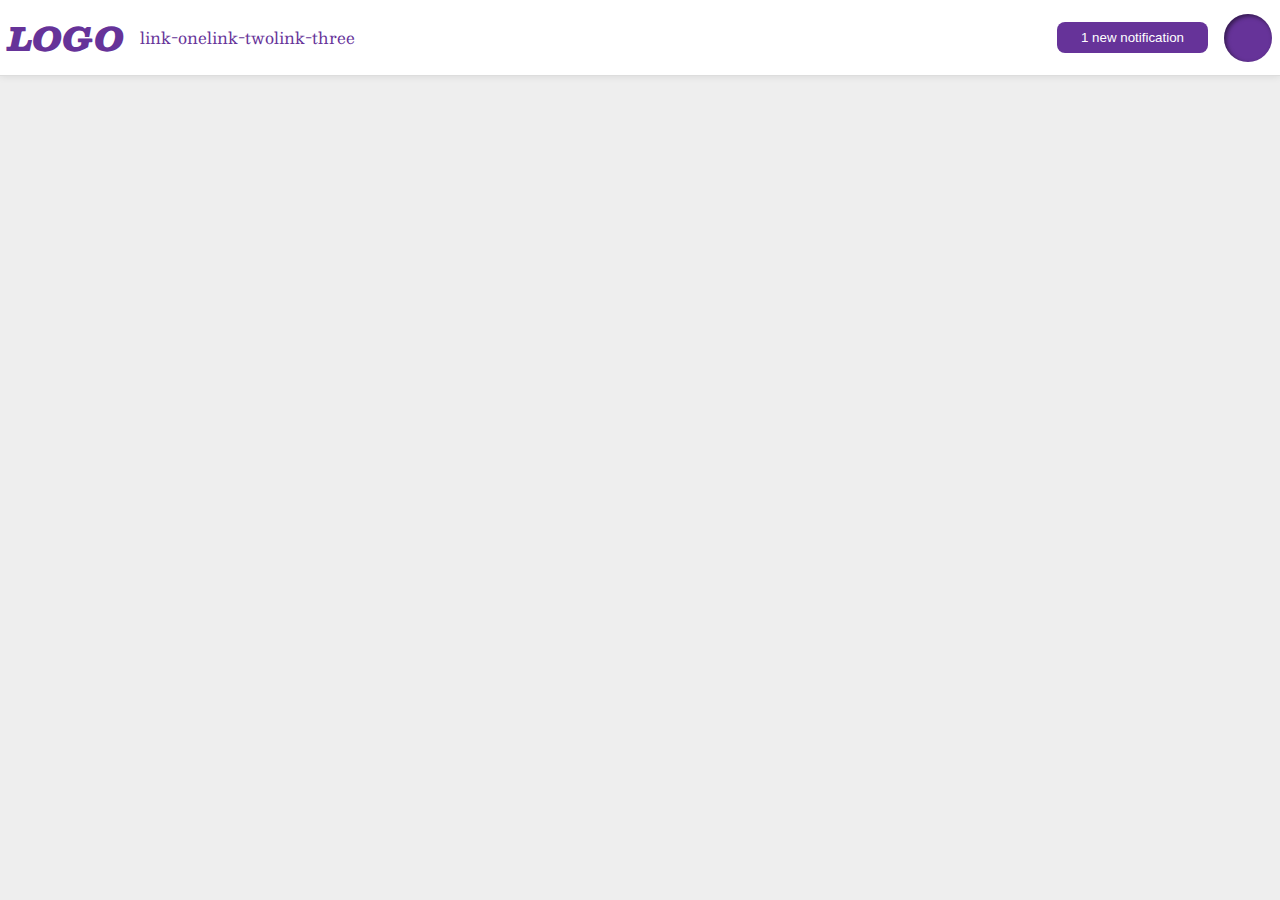
<file: foundations/flex/03-flex-header-2/index.html>
<!DOCTYPE html>
<html lang="en">
  <head>
    <meta charset="UTF-8">
    <meta http-equiv="X-UA-Compatible" content="IE=edge">
    <meta name="viewport" content="width=device-width, initial-scale=1.0">
    <title>Flex Header 2</title>
    <link rel="stylesheet" href="style.css">
  </head>
  <body>
    <div class="header">
      <div class="left-header">
        <div class="logo">
          LOGO
        </div>
        <ul class="links">
          <li><a href="https://google.com">link-one</a></li>
          <li><a href="https://google.com">link-two</a></li>
          <li><a href="https://google.com">link-three</a></li>
        </ul>
      </div>
      <div class="right-header">
        <button class="notifications">
          1 new notification
        </button>
        <div class="profile-image"></div>
      </div>
    </div>
  </body>
</html>
</file>
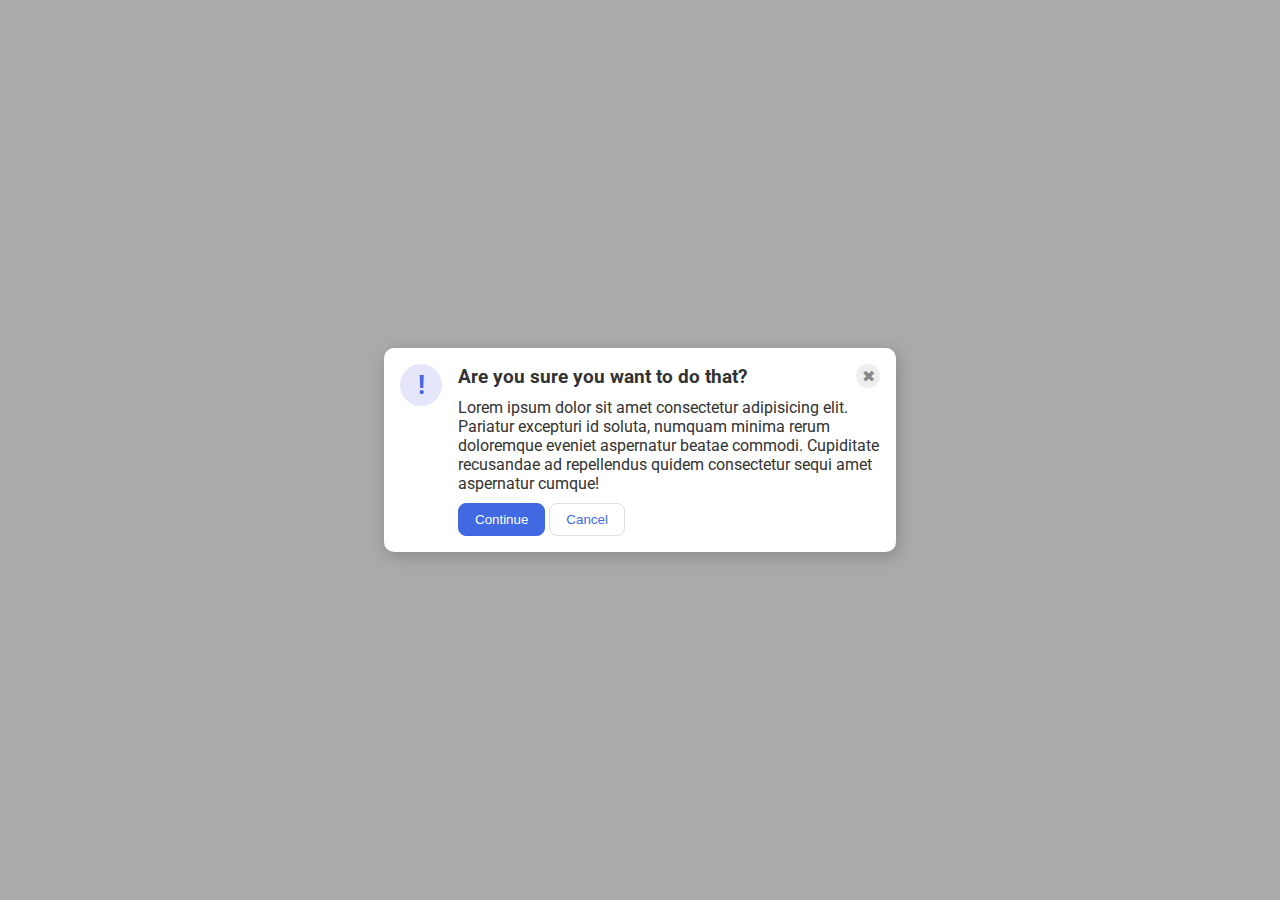
<file: foundations/flex/05-flex-modal/index.html>
<!DOCTYPE html>
<html lang="en">
  <head>
    <meta charset="UTF-8">
    <meta http-equiv="X-UA-Compatible" content="IE=edge">
    <meta name="viewport" content="width=device-width, initial-scale=1.0">
    <link rel="stylesheet" href="style.css">
    <title>Modal</title>
  </head>
  <body>
    <div class="modal">
      <div class="icon">!</div>
      <div class="inner-mod">
        <div class="top">
          <div class="header">Are you sure you want to do that?</div>
          <button class="close-button">✖</button>
        </div>
        <div class="bottom">
          <div class="text">Lorem ipsum dolor sit amet consectetur adipisicing elit. Pariatur excepturi id soluta, numquam minima rerum doloremque eveniet aspernatur beatae commodi. Cupiditate recusandae ad repellendus quidem consectetur sequi amet aspernatur cumque!</div>
          <div class="btn">
            <button class="continue">Continue</button>
            <button class="cancel">Cancel</button>
          </div>
        </div>
      </div>
    </div>
  </body>
</html>
</file>
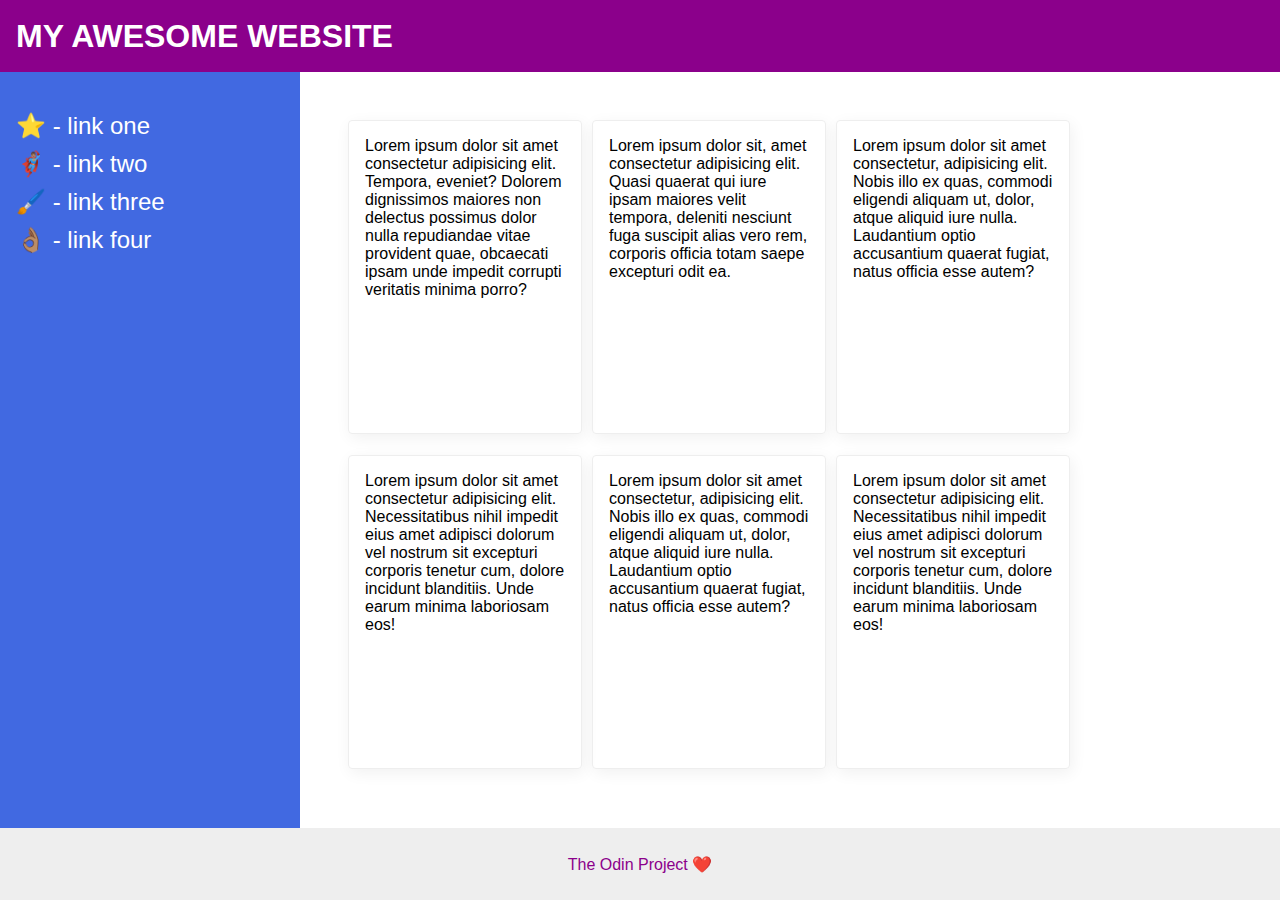
<file: foundations/flex/07-flex-layout-2/index.html>
<!DOCTYPE html>
<html lang="en">
  <head>
    <meta charset="UTF-8">
    <meta http-equiv="X-UA-Compatible" content="IE=edge">
    <meta name="viewport" content="width=device-width, initial-scale=1.0">
    <title>The Holy Grail</title>
    <link rel="stylesheet" href="style.css">
  </head>
  <body>
    <div class="header">
      MY AWESOME WEBSITE
    </div>
    <div class="center">
      <div class="sidebar">
        <ul>
          <li><a href="#">⭐ - link one</a></li>
          <li><a href="#">🦸🏽‍♂️ - link two</a></li>
          <li><a href="#">🖌️ - link three</a></li>
          <li><a href="#">👌🏽 - link four</a></li>
        </ul>
      </div>
      <div class="card-sect">
        <div class="card">Lorem ipsum dolor sit amet consectetur adipisicing elit. Tempora, eveniet? Dolorem dignissimos maiores non delectus possimus dolor nulla repudiandae vitae provident quae, obcaecati ipsam unde impedit corrupti veritatis minima porro?</div>
        <div class="card">Lorem ipsum dolor sit, amet consectetur adipisicing elit. Quasi quaerat qui iure ipsam maiores velit tempora, deleniti nesciunt fuga suscipit alias vero rem, corporis officia totam saepe excepturi odit ea.</div>
        <div class="card">Lorem ipsum dolor sit amet consectetur, adipisicing elit. Nobis illo ex quas, commodi eligendi aliquam ut, dolor, atque aliquid iure nulla. Laudantium optio accusantium quaerat fugiat, natus officia esse autem?</div>
        <div class="card">Lorem ipsum dolor sit amet consectetur adipisicing elit. Necessitatibus nihil impedit eius amet adipisci dolorum vel nostrum sit excepturi corporis tenetur cum, dolore incidunt blanditiis. Unde earum minima laboriosam eos!</div>
        <div class="card">Lorem ipsum dolor sit amet consectetur, adipisicing elit. Nobis illo ex quas, commodi eligendi aliquam ut, dolor, atque aliquid iure nulla. Laudantium optio accusantium quaerat fugiat, natus officia esse autem?</div>
        <div class="card">Lorem ipsum dolor sit amet consectetur adipisicing elit. Necessitatibus nihil impedit eius amet adipisci dolorum vel nostrum sit excepturi corporis tenetur cum, dolore incidunt blanditiis. Unde earum minima laboriosam eos!</div>
      </div>
    </div>
    <div class="footer">
      The Odin Project ❤️
    </div>
  </body>
</html>
</file>
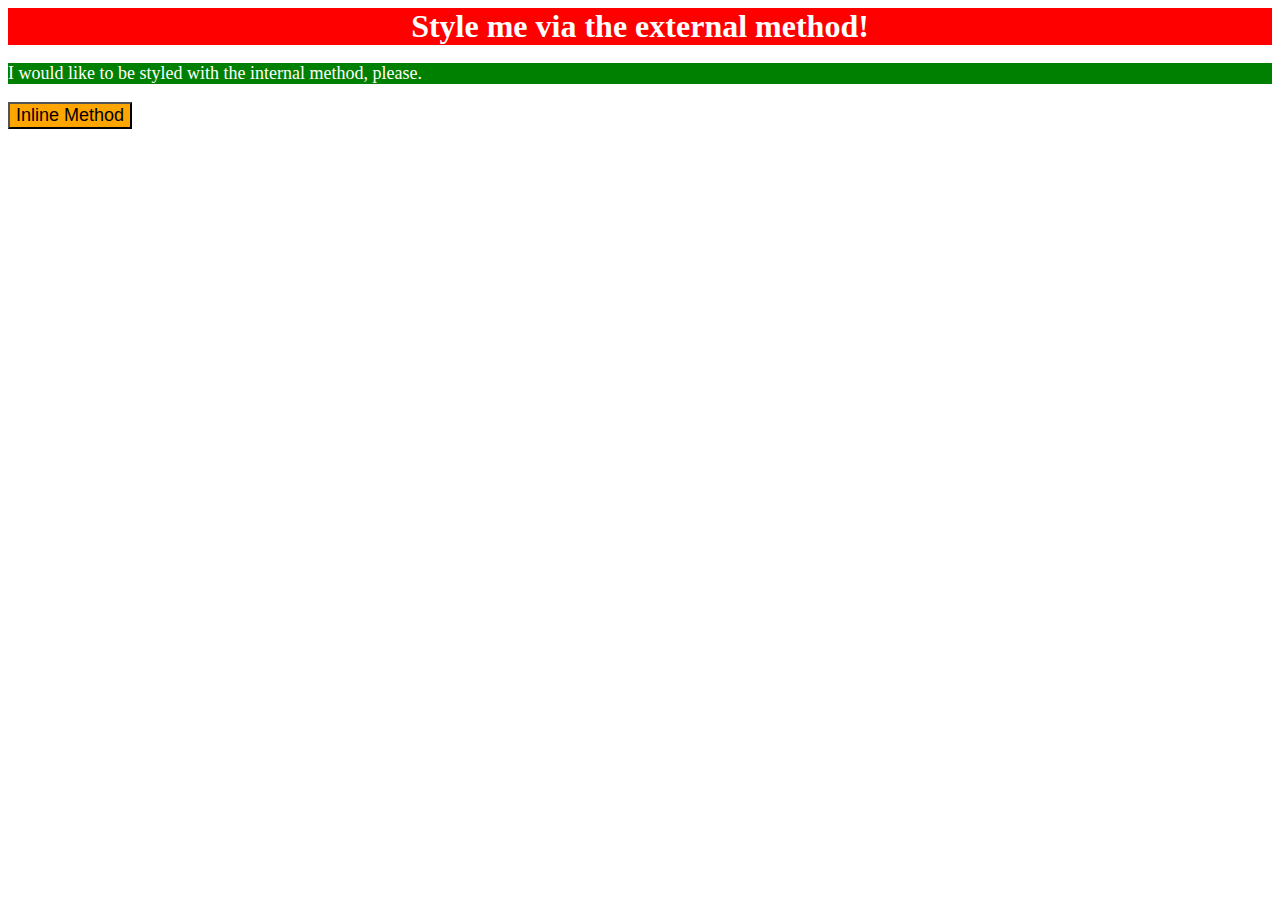
<file: foundations/intro-to-css/01-css-methods/index.html>
<!DOCTYPE html>
<html lang="en">
  <head>
    <link rel="stylesheet" href="./stylesheet.css">
    <meta charset="UTF-8">
    <meta http-equiv="X-UA-Compatible" content="IE=edge">
    <meta name="viewport" content="width=device-width, initial-scale=1.0">
    <title>Methods for Adding CSS</title>
    <style>
      p {
        background-color: green;
        color: white;
        font-size: 18px;
      }
    </style>
  </head>
  <body>
    <div>Style me via the external method!</div>
    <p>I would like to be styled with the internal method, please.</p>
    <button style="background-color: orange; font-size: 18px;">Inline Method</button>
  </body>
</html>
</file>
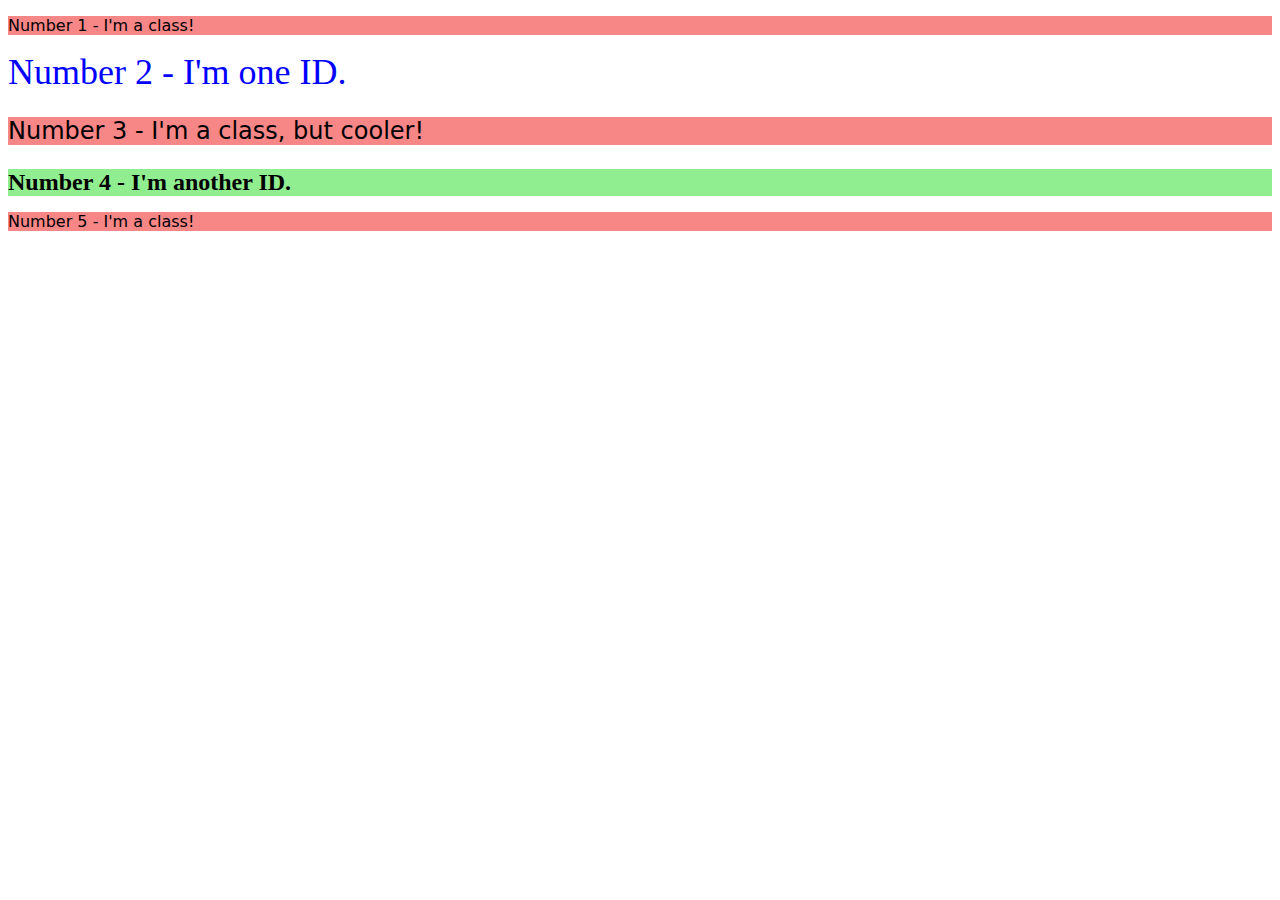
<file: foundations/intro-to-css/02-class-id-selectors/index.html>
<!DOCTYPE html>
<html lang="en">
  <head>
    <meta charset="UTF-8">
    <meta http-equiv="X-UA-Compatible" content="IE=edge">
    <meta name="viewport" content="width=device-width, initial-scale=1.0">
    <title>Class and ID Selectors</title>
    <link rel="stylesheet" href="style.css">
  </head>
  <body>
    <p class="one">Number 1 - I'm a class!</p>
    <div id="two">Number 2 - I'm one ID.</div>
    <p class="one three">Number 3 - I'm a class, but cooler!</p>
    <div id="four">Number 4 - I'm another ID.</div>
    <p class="one">Number 5 - I'm a class!</p>
  </body>
</html>
</file>
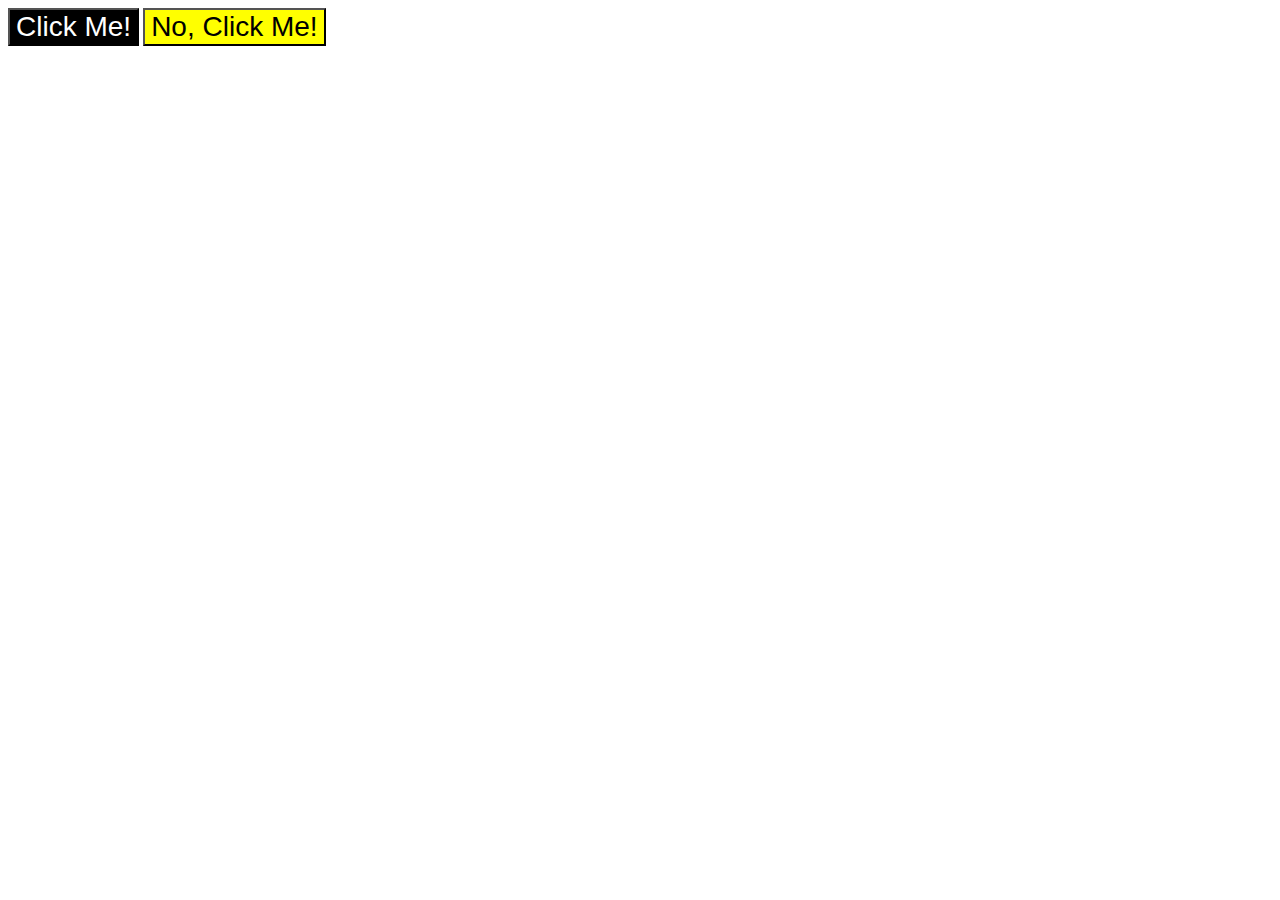
<file: foundations/intro-to-css/03-grouping-selectors/index.html>
<!DOCTYPE html>
<html lang="en">
  <head>
    <meta charset="UTF-8">
    <meta http-equiv="X-UA-Compatible" content="IE=edge">
    <meta name="viewport" content="width=device-width, initial-scale=1.0">
    <title>Grouping Selectors</title>
    <link rel="stylesheet" href="style.css">
  </head>
  <body>
    <button class="one">Click Me!</button>
    <button id="two">No, Click Me!</button>
  </body>
</html>
</file>
<file: foundations/flex/03-flex-header-2/style.css>
/* this is some magical font-importing.  
you'll learn about it later. */
@import url('https://fonts.googleapis.com/css2?family=Besley:ital,wght@0,400;1,900&display=swap');

body {
  margin: 0;
  background: #eee;
  font-family: Besley, serif;
}

.header {
  display: flex;
  flex-direction: row;
  background: white;
  border-bottom: 1px solid #ddd;
  box-shadow: 0 0 8px rgba(0,0,0,.1);
  padding: 8px;
  justify-content: space-between;
}

.profile-image {
  background: rebeccapurple;
  box-shadow: inset 2px 2px 4px rgba(0,0,0,.5);
  border-radius: 50%;
  width: 48px;
  height: 48px;
}

.logo {
  color: rebeccapurple;
  font-size: 32px;
  font-weight: 900;
  font-style: italic;
}

button {
  border: none;
  border-radius: 8px;
  background: rebeccapurple;
  color: white;
  padding: 8px 24px;
}

a {
  /* this removes the line under our links */
  text-decoration: none;
  color: rebeccapurple;
}

ul {
  display: flex;
  flex-direction: row;
  list-style-type: none;
}

.links {
  padding-left: 0px;
}

.left-header,
.right-header {
  display: flex;
  align-items: center;
  flex-direction: row;
  gap: 16px;
}
</file>
<file: foundations/flex/05-flex-modal/style.css>
@import url('https://fonts.googleapis.com/css2?family=Roboto:wght@400;700&display=swap');

html, body {
  height: 100%;
}

body {
  font-family: Roboto, sans-serif;
  margin: 0;
  background: #aaa;
  color: #333;
  /* I'll give you this one for free lol */
  display: flex;
  align-items: center;
  justify-content: center;
}

.modal {
  display: flex;
  background: white;
  width: 480px;
  border-radius: 10px;
  box-shadow: 2px 4px 16px rgba(0,0,0,.2);
  padding: 16px;
  gap: 16px;
}

.icon,
.close-button {
  flex-shrink: 0;
}

.header {
  font-weight: bold;
  font-size: larger;
}

.icon {
  color: royalblue;
  font-size: 26px;
  font-weight: 700;
  background: lavender;
  width: 42px;
  height: 42px;
  border-radius: 50%;
  display: flex;
  align-items: center;
  justify-content: center;
  
}

.close-button {
  background: #eee;
  border-radius: 50%;
  color: #888;
  font-weight: 400;
  font-size: 16px;
  height: 24px;
  width: 24px;
  display: flex;
  align-items: center;
  justify-content: center;
  border: 1px solid #eee;
  padding: 0;
}

.top {
  display: flex;
  justify-content: space-between;
  align-items: center;
  margin-bottom: 10px;
}

.text {
  margin-bottom: 10px;
}

button {
  cursor: pointer;
  padding: 8px 16px;
  border-radius: 8px;
}

button.continue {
  background: royalblue;
  border: 1px solid royalblue;
  color: white;
}

button.cancel {
  background: white;
  border: 1px solid #ddd;
  color: royalblue;
}
</file>
<file: foundations/flex/07-flex-layout-2/style.css>
body {
  display: flex;
  flex-direction: column;
  font-family: -apple-system, BlinkMacSystemFont, 'Segoe UI', Roboto, Oxygen, Ubuntu, Cantarell, 'Open Sans', 'Helvetica Neue', sans-serif;
  margin: 0;
  min-height: 100vh;
}

.header {
  display: flex;
  align-items: center;
  padding-left: 16px;
  height: 72px;
  font-size: 32px;
  font-weight: 900;
  background: darkmagenta;
  color: white;
  order: 1;
  flex-shrink: 0;
}

.footer {
  display: flex;
  height: 72px;
  background: #eee;
  color: darkmagenta;
  justify-content: center;
  align-items: center;
  order: 3;
}

.center {
  display: flex;
  width: 100%;
  height: 100%;
  order: 2;
  flex-grow: 3;
}

.card-sect {
  display: flex;
  flex-wrap: wrap;
  flex-direction: row;
  flex-grow: 1;
  height: auto;
  padding: 48px;
  gap: 10px;
}

.card {
  height: 280px;
  width: 100%;
  max-width: 200px;
  padding: 16px;
}

.sidebar {
  flex-shrink: 0;
  width: 300px;
  background: royalblue;
  box-sizing: border-box;
  padding: 16px;
}

ul,
a {
  padding-left: 0px;
  list-style-type: none;
  text-decoration: none;
  color: white;
  font-size: 24px;
}

li {
  margin-bottom: 10px;
}

.card {
  border: 1px solid #eee;
  box-shadow: 2px 4px 16px rgba(0,0,0,.06);
  border-radius: 4px;
}
</file>
<file: foundations/intro-to-css/01-css-methods/stylesheet.css>
/* stylesheet.css */

div {
    background-color: red;
    font-size: 32px;
    text-align: center;
    font-weight: bold;
    color: white;
}
</file>
<file: foundations/intro-to-css/02-class-id-selectors/style.css>
.one {
    background-color: rgb(247, 135, 135);
    font-family: "Verdana","DejaVu Sans", sans-serif;
}

#two {
    color: blue;
    font-size: 36px;
}

.one.three {
    font-size: 24px;
}

#four {
    background-color: lightgreen;
    font-size: 24px;
    font-weight: bold;
}
</file>
<file: foundations/intro-to-css/03-grouping-selectors/style.css>
button {
    font-size: 28px;
    font-family: "Helvetica","Times New Roman",sans-serif;
}

.one {
    background-color: black;
    color: white;
}

#two {
    background-color: yellow;
}
</file>
